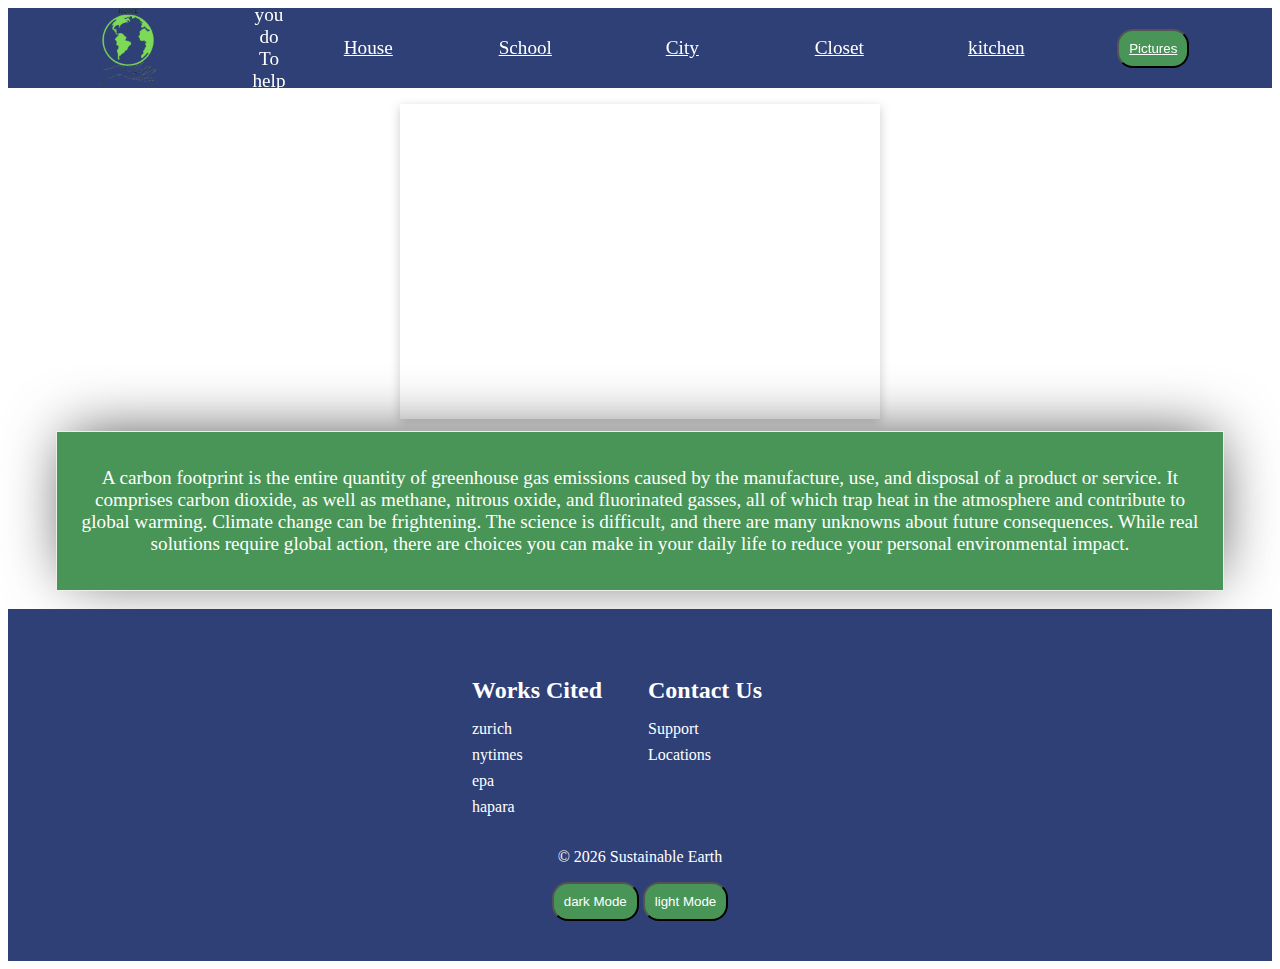
<file: Script/Index.html>
<!DOCTYPE html>
<html lang="en">
<head>
    <meta charset="UTF-8">
    <meta http-equiv="X-UA-Compatible" content="IE=edge">
    <meta name="viewport" content="width=device-width, initial-scale=1.0">
    <title>Sustainable Earth</title>
    <link href="style.css" rel="stylesheet">
    <script src="https://ajax.googleapis.com/ajax/libs/jquery/3.6.4/jquery.min.js"></script>
</head>
<body>
    <header>
            <nav class="navbar" >
                <div class="navbar_container">
                    <div class="navbar_toggle" id="mobile-menu">
                        <span class="bar"></span>
                        <span class="bar"></span>
                        <span class="bar"></span>
                    </div>
                    <a href="Index.html" id="navbar_logo"><img class="logoPIC" src="../Media/LogoHome.png"></a>
                    
                    <ul class="navbar_menu">
                        <br>
                        <p class="navText">What Can you do To help in your:</p>
                        <li class="navbar__item">
                        <a href="house.html" class="navbar_links" id="home-page">House</a>
                        </li>
                    
                        <li class="navbar__item">
                        <a href="school.html" class="navbar_links" id="about-page">School</a>
                        </li>
                    
                        <li class="navbar__item">
                        <a href="city.html" class="navbar_links" id="services-page">City</a>
                        </li>

                        <li class="navbar__item">
                            <a href="closet.html" class="navbar_links" id="services-page">Closet</a>
                        </li>

                        <li class="navbar__item">
                            <a href="kitchen.html" class="navbar_links" id="services-page">kitchen</a>
                        </li>
                        <li class="navbar__item">
                            <a href="input.html" class="navbar_links" id="services-page"><button class="button">Pictures</button></a>
                        </li>
                    </ul>
                </div>
            </nav>
    </header>
    <main>
        <center>
            <iframe class="CarbonFootprintExplained"width="560" height="315" src="https://www.youtube.com/embed/8q7_aV8eLUE" title="YouTube video player" frameborder="0" allow="accelerometer; autoplay; clipboard-write; encrypted-media; gyroscope; picture-in-picture; web-share" allowfullscreen></iframe>
            <div class="indexTextContainer">
                <p class="TextIndex">A carbon footprint is the entire quantity of greenhouse gas emissions caused by the manufacture, use, and disposal 
                 of a product or service. It comprises carbon dioxide, as well as methane, nitrous oxide, and fluorinated gasses, 
                 all of which trap heat in the atmosphere and contribute to global warming. Climate change can be frightening. The
                 science is difficult, and there are many unknowns about future consequences. While real solutions require global 
                 action, there are choices you can make in your daily life to reduce your personal environmental impact.
                </p>
            </div>

        </center>

    </main>
    <br>
    <footer>
        <div class="footer_container">
            <div class="footer_links">
              <div class="footer_link--wrapper">
                <div class="footer_link--items">
                  <h2>Works Cited</h2>
                  <a target="blank" href="https://www.zurich.com/en/media/magazine/2021/fast-fashion-5-practical-ways-to-cut-the-carbon-from-your-closet#:~:text=It%20may%20surprise%20you%20to,shipping%20and%20international%20flights%20combined">zurich</a>
                  <a target="blank" href="https://www.nytimes.com/guides/year-of-living-better/how-to-reduce-your-carbon-footprint#:~:text=Usually%2C%20the%20bulk%20of%20an,%2C%20bus%2C%20train%20and%20plane">nytimes</a>
                  <a target="blank" href="https://www.epa.gov/greenvehicles/greenhouse-gas-emissions-typical-passenger-vehicle">epa</a>
                  <a target="blank" href="https://hapara.com/blog/five-ways-to-reduce-the-k12-carbon-footprint/">hapara</a>
                </div>
                <div class="footer_link--items">
                  <h2>Contact Us</h2>
                  <a target="blank" href="https://cash.app/">Support</a>
                  <a target="blank" href="https://www.google.com/maps">Locations</a>
                </div>
              </div>
            </div>
            <p class="footerCopyright" id="footerCopyright"></p>
            <div class="buttoncontainer">
                <button onclick="darkModeOn()" id="darkmode">dark Mode</button>
                <button onclick="LightModeOn()" id="darkmode">light Mode</button> 
            </div>


    </footer>
    <script src="script.js"></script>
    
</body>
</html>
</file>
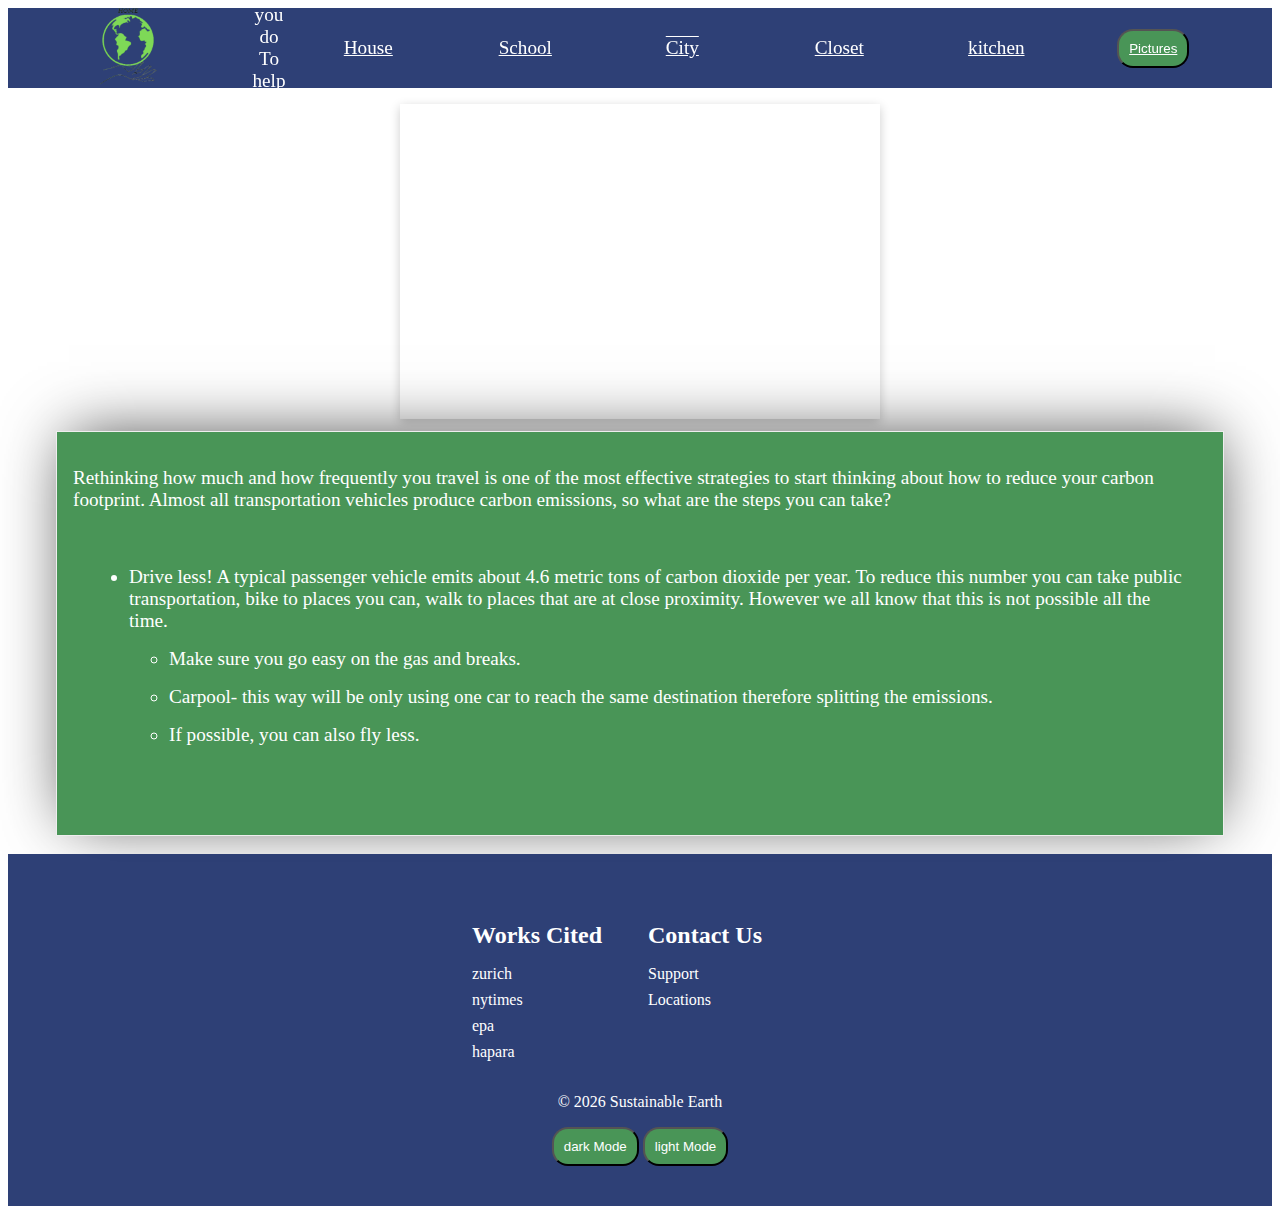
<file: Script/city.html>
<!DOCTYPE html>
<html lang="en">
<head>
    <meta charset="UTF-8">
    <meta http-equiv="X-UA-Compatible" content="IE=edge">
    <meta name="viewport" content="width=device-width, initial-scale=1.0">
    <title>Sustainable Earth</title>
    <link href="style.css" rel="stylesheet">
    <script src="https://ajax.googleapis.com/ajax/libs/jquery/3.6.4/jquery.min.js"></script>
</head>
<body>
    <header>
            <nav class="navbar" >
                <div class="navbar_container">
                    <div class="navbar_toggle" id="mobile-menu">
                        <span class="bar"></span>
                        <span class="bar"></span>
                        <span class="bar"></span>
                    </div>
                    <a href="Index.html" id="navbar_logo"><img class="logoPIC" src="../Media/LogoHome.png"></a>
                    
                    <ul class="navbar_menu">
                        <br>
                        <p class="navText">What Can you do To help in your:</p>
                        <li class="navbar__item">
                        <a href="house.html" class="navbar_links" id="home-page">House</a>
                        </li>
                    
                        <li class="navbar__item">
                        <a href="school.html" class="navbar_links" id="about-page">School</a>
                        </li>
                    
                        <li class="navbar__item">
                        <a href="city.html" class="navbar_links current" id="services-page">City</a>
                        </li>

                        <li class="navbar__item">
                            <a href="closet.html" class="navbar_links" id="services-page">Closet</a>
                        </li>

                        <li class="navbar__item">
                            <a href="kitchen.html" class="navbar_links" id="services-page">kitchen</a>
                        </li>
                        <li class="navbar__item">
                            <a href="input.html" class="navbar_links" id="services-page"><button class="button">Pictures</button></a>
                        </li>
                    </ul>
                </div>
            </nav>
    </header>
    <main>
        <center>
            <iframe class="CarbonFootprintExplained"width="560" height="315" src="https://www.youtube.com/embed/6OIjg1TtC-0" title="YouTube video player" frameborder="0" allow="accelerometer; autoplay; clipboard-write; encrypted-media; gyroscope; picture-in-picture; web-share" allowfullscreen></iframe>
        </center>
        <div class="indexTextContainer">
            <p>Rethinking how much and how frequently you travel is one of the most effective strategies to start thinking about how to reduce your carbon footprint.
                Almost all transportation vehicles produce carbon emissions, so what are the steps you can take?
                <ul>
                    <li>Drive less! A typical passenger vehicle emits about 4.6 metric tons of carbon 
                        dioxide per year. To reduce this number you can take public transportation, bike 
                        to places you can, walk to places that are at close proximity. However we all 
                        know that this is not possible all the time. </li>
                        <ul>
                            <li>Make sure you go easy on the gas and breaks.</li>
                            <li>Carpool- this way will be only using one car to 
                                reach the same destination therefore splitting the emissions.</li>
                            <li>If possible, you can also fly less.</li>
                        </ul>
                </ul>
            </p>
        </div>

    </main>
    <br>
    <footer>
        <div class="footer_container">
            <div class="footer_links">
              <div class="footer_link--wrapper">
                <div class="footer_link--items">
                  <h2>Works Cited</h2>
                  <a target="blank" href="https://www.zurich.com/en/media/magazine/2021/fast-fashion-5-practical-ways-to-cut-the-carbon-from-your-closet#:~:text=It%20may%20surprise%20you%20to,shipping%20and%20international%20flights%20combined">zurich</a>
                  <a target="blank" href="https://www.nytimes.com/guides/year-of-living-better/how-to-reduce-your-carbon-footprint#:~:text=Usually%2C%20the%20bulk%20of%20an,%2C%20bus%2C%20train%20and%20plane">nytimes</a>
                  <a target="blank" href="https://www.epa.gov/greenvehicles/greenhouse-gas-emissions-typical-passenger-vehicle">epa</a>
                  <a target="blank" href="https://hapara.com/blog/five-ways-to-reduce-the-k12-carbon-footprint/">hapara</a>
                </div>
                <div class="footer_link--items">
                  <h2>Contact Us</h2>
                  <a target="blank" href="https://cash.app/">Support</a>
                  <a target="blank" href="https://www.google.com/maps">Locations</a>
                </div>
              </div>
            </div>
            <p class="footerCopyright" id="footerCopyright"></p>
            <div class="buttoncontainer">
                <button onclick="darkModeOn()" id="darkmode">dark Mode</button>
                <button onclick="LightModeOn()" id="darkmode">light Mode</button> 
            </div>
    </footer>
    <script src="script.js"></script>
    
</body>
</html>
</file>
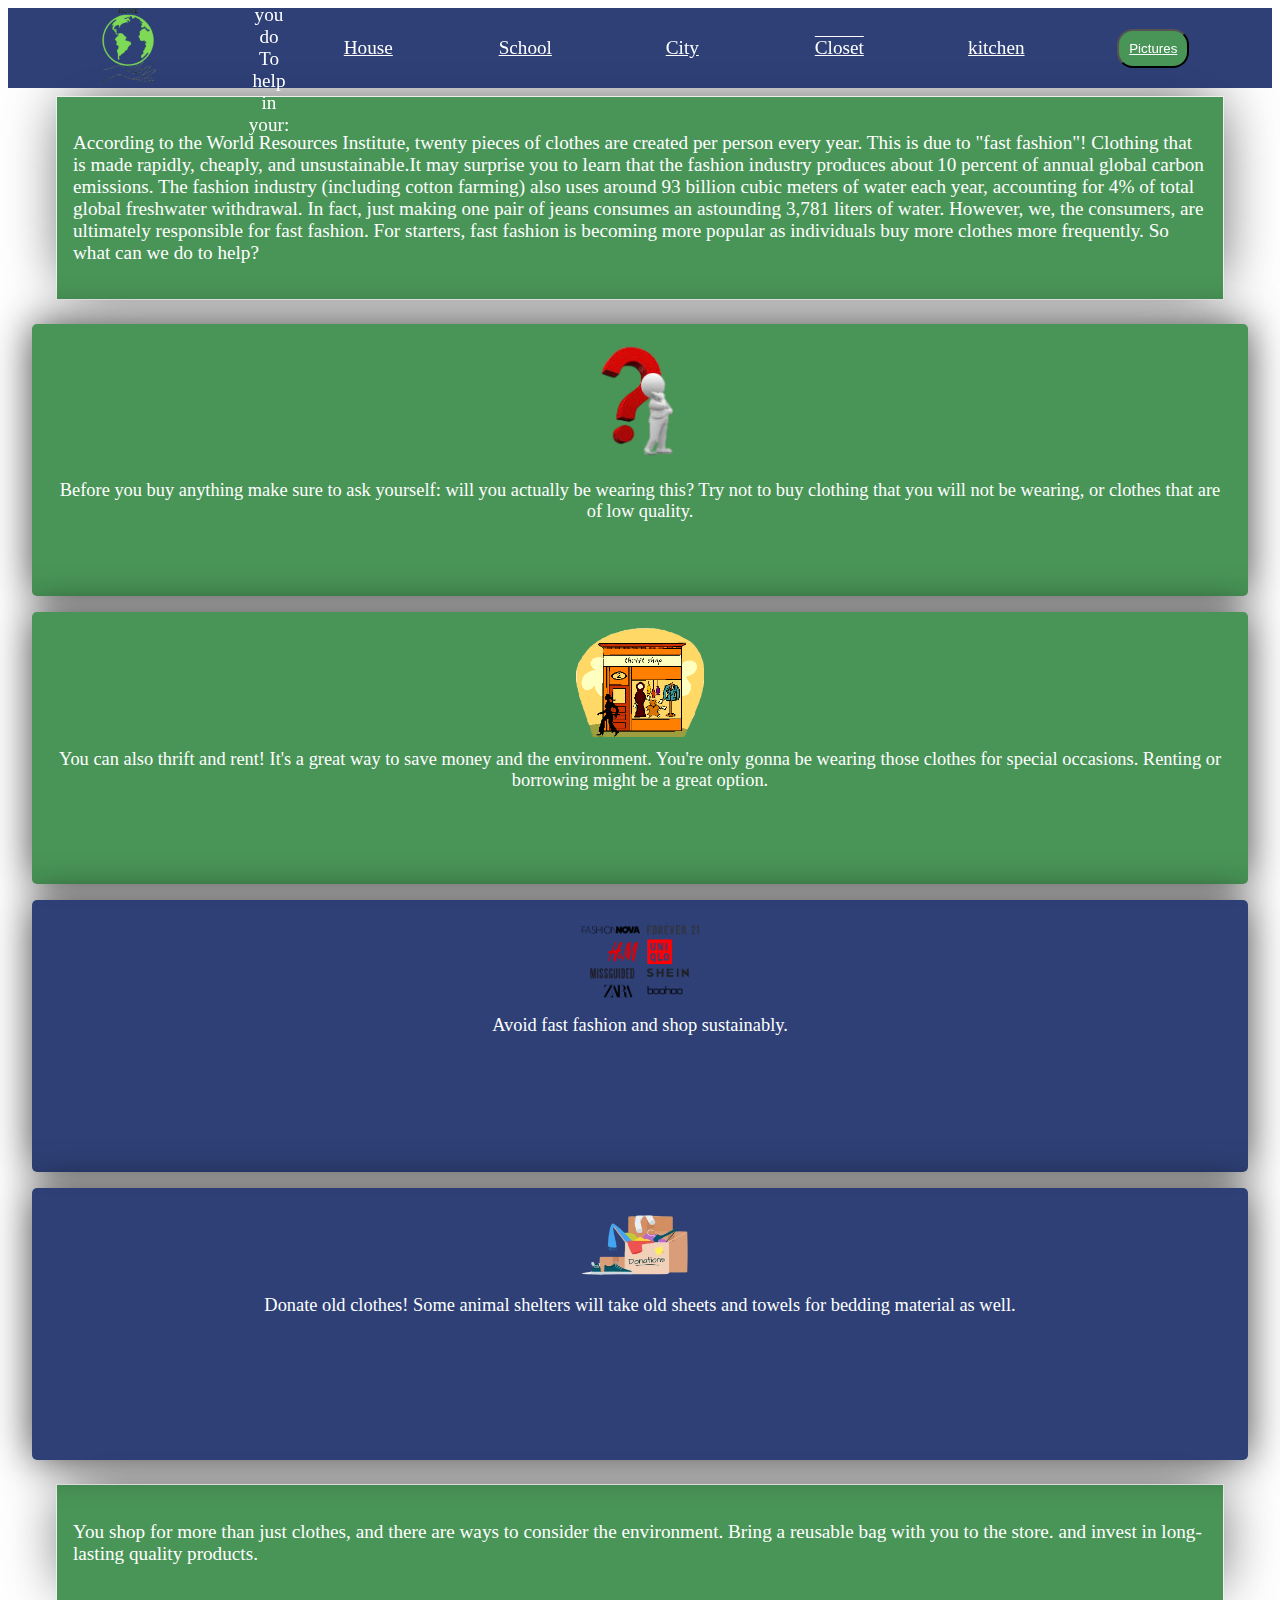
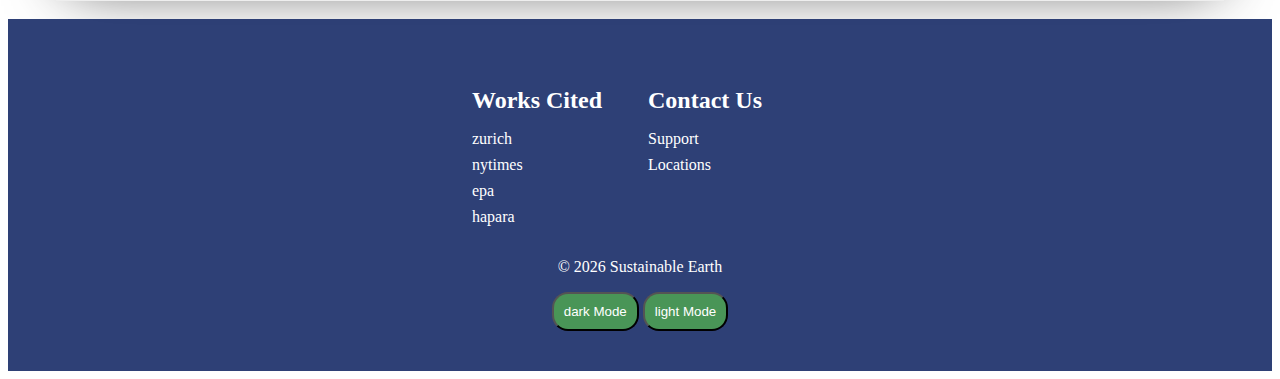
<file: Script/closet.html>
<!DOCTYPE html>
<html lang="en">
<head>
    <meta charset="UTF-8">
    <meta http-equiv="X-UA-Compatible" content="IE=edge">
    <meta name="viewport" content="width=device-width, initial-scale=1.0">
    <title>Sustainable Earth</title>
    <link href="style.css" rel="stylesheet">
    <script src="https://ajax.googleapis.com/ajax/libs/jquery/3.6.4/jquery.min.js"></script>
</head>
<body>
    <header>
            <nav class="navbar" >
                <div class="navbar_container">
                    <div class="navbar_toggle" id="mobile-menu">
                        <span class="bar"></span>
                        <span class="bar"></span>
                        <span class="bar"></span>
                    </div>
                    <a href="Index.html" id="navbar_logo"><img class="logoPIC" src="../Media/LogoHome.png"></a>
                    
                    <ul class="navbar_menu">
                        <br>
                        <p class="navText">What Can you do To help in your:</p>
                        <li class="navbar__item">
                        <a href="house.html" class="navbar_links" id="home-page">House</a>
                        </li>
                    
                        <li class="navbar__item">
                        <a href="school.html" class="navbar_links" id="about-page">School</a>
                        </li>
                    
                        <li class="navbar__item">
                        <a href="city.html" class="navbar_links" id="services-page">City</a>
                        </li>

                        <li class="navbar__item">
                            <a href="closet.html" class="navbar_links current" id="services-page">Closet</a>
                        </li>

                        <li class="navbar__item">
                            <a href="kitchen.html" class="navbar_links" id="services-page">kitchen</a>
                        </li>
                        <li class="navbar__item">
                            <a href="input.html" class="navbar_links" id="services-page"><button class="button">Pictures</button></a>
                        </li>
                    </ul>
                </div>
            </nav>
    </header>
    <main>
        <div class="indexTextContainer">
            <p>According to the World Resources Institute, twenty pieces of clothes are created per person every year. This is
                due to "fast fashion"! Clothing that is made rapidly, cheaply, and unsustainable.It may surprise you to learn 
                that the fashion industry produces about 10 percent of annual global carbon emissions. The fashion industry 
                (including cotton farming) also uses around 93 billion cubic meters of water each year, accounting for 4% of 
                total global freshwater withdrawal. In fact, just making one pair of jeans consumes an astounding 3,781 liters
                of water. However, we, the consumers, are ultimately responsible for fast fashion. For starters, fast 
                fashion is becoming more popular as individuals buy more clothes more frequently. So what can we do to help?
            </p>
        </div>
        <div class="schoolCardsContainer">

            <div class="newcard">
                <center><img class="cardIMGcity" src="../Media/question.png"></center>
                <p>Before you buy anything make sure to ask yourself: will you actually be wearing this? Try not to buy clothing that you will not be wearing, or clothes that are of low quality.
                </p>
            </div>

            <div class="newcard">
                <center><img class="cardIMGcity" src="../Media/thrift.png"></center>
                <p>
                    You can also thrift and rent! It's a great way to save money and the environment. You're only gonna be wearing those clothes for special occasions. Renting or borrowing might be a great option.
                </p>
            </div>

            <div class="newcard">
                <center><img class="cardIMGcity" src="../Media/FastFashion.png"></center>
                <p>
                    Avoid fast fashion and shop sustainably.
                </p>
                
            </div>

            <div class="newcard">
                <center><img class="cardIMGcity" src="../Media/Donate.png"></center>
                <p>
                    Donate old clothes! Some animal shelters will take old sheets and towels for bedding material as well. 
                </p>
            </div>

        </div>
        <div class="indexTextContainer">
            <p>You shop for more than just clothes, and there are ways to consider the environment.
             Bring a reusable bag with you to the store. and invest in long-lasting quality products. 
            </p>
        </div>



    </main>
    <br>
    <footer>
        <div class="footer_container">
            <div class="footer_links">
              <div class="footer_link--wrapper">
                <div class="footer_link--items">
                  <h2>Works Cited</h2>
                  <a target="blank" href="https://www.zurich.com/en/media/magazine/2021/fast-fashion-5-practical-ways-to-cut-the-carbon-from-your-closet#:~:text=It%20may%20surprise%20you%20to,shipping%20and%20international%20flights%20combined">zurich</a>
                  <a target="blank" href="https://www.nytimes.com/guides/year-of-living-better/how-to-reduce-your-carbon-footprint#:~:text=Usually%2C%20the%20bulk%20of%20an,%2C%20bus%2C%20train%20and%20plane">nytimes</a>
                  <a target="blank" href="https://www.epa.gov/greenvehicles/greenhouse-gas-emissions-typical-passenger-vehicle">epa</a>
                  <a target="blank" href="https://hapara.com/blog/five-ways-to-reduce-the-k12-carbon-footprint/">hapara</a>
                </div>
                <div class="footer_link--items">
                  <h2>Contact Us</h2>
                  <a target="blank" href="https://cash.app/">Support</a>
                  <a target="blank" href="https://www.google.com/maps">Locations</a>
                </div>
              </div>
            </div>
            <p class="footerCopyright" id="footerCopyright"></p>
            <div class="buttoncontainer">
                <button onclick="darkModeOn()" id="darkmode">dark Mode</button>
                <button onclick="LightModeOn()" id="darkmode">light Mode</button> 
            </div>
    </footer>
    <script src="script.js"></script>
    
</body>
</html>
</file>
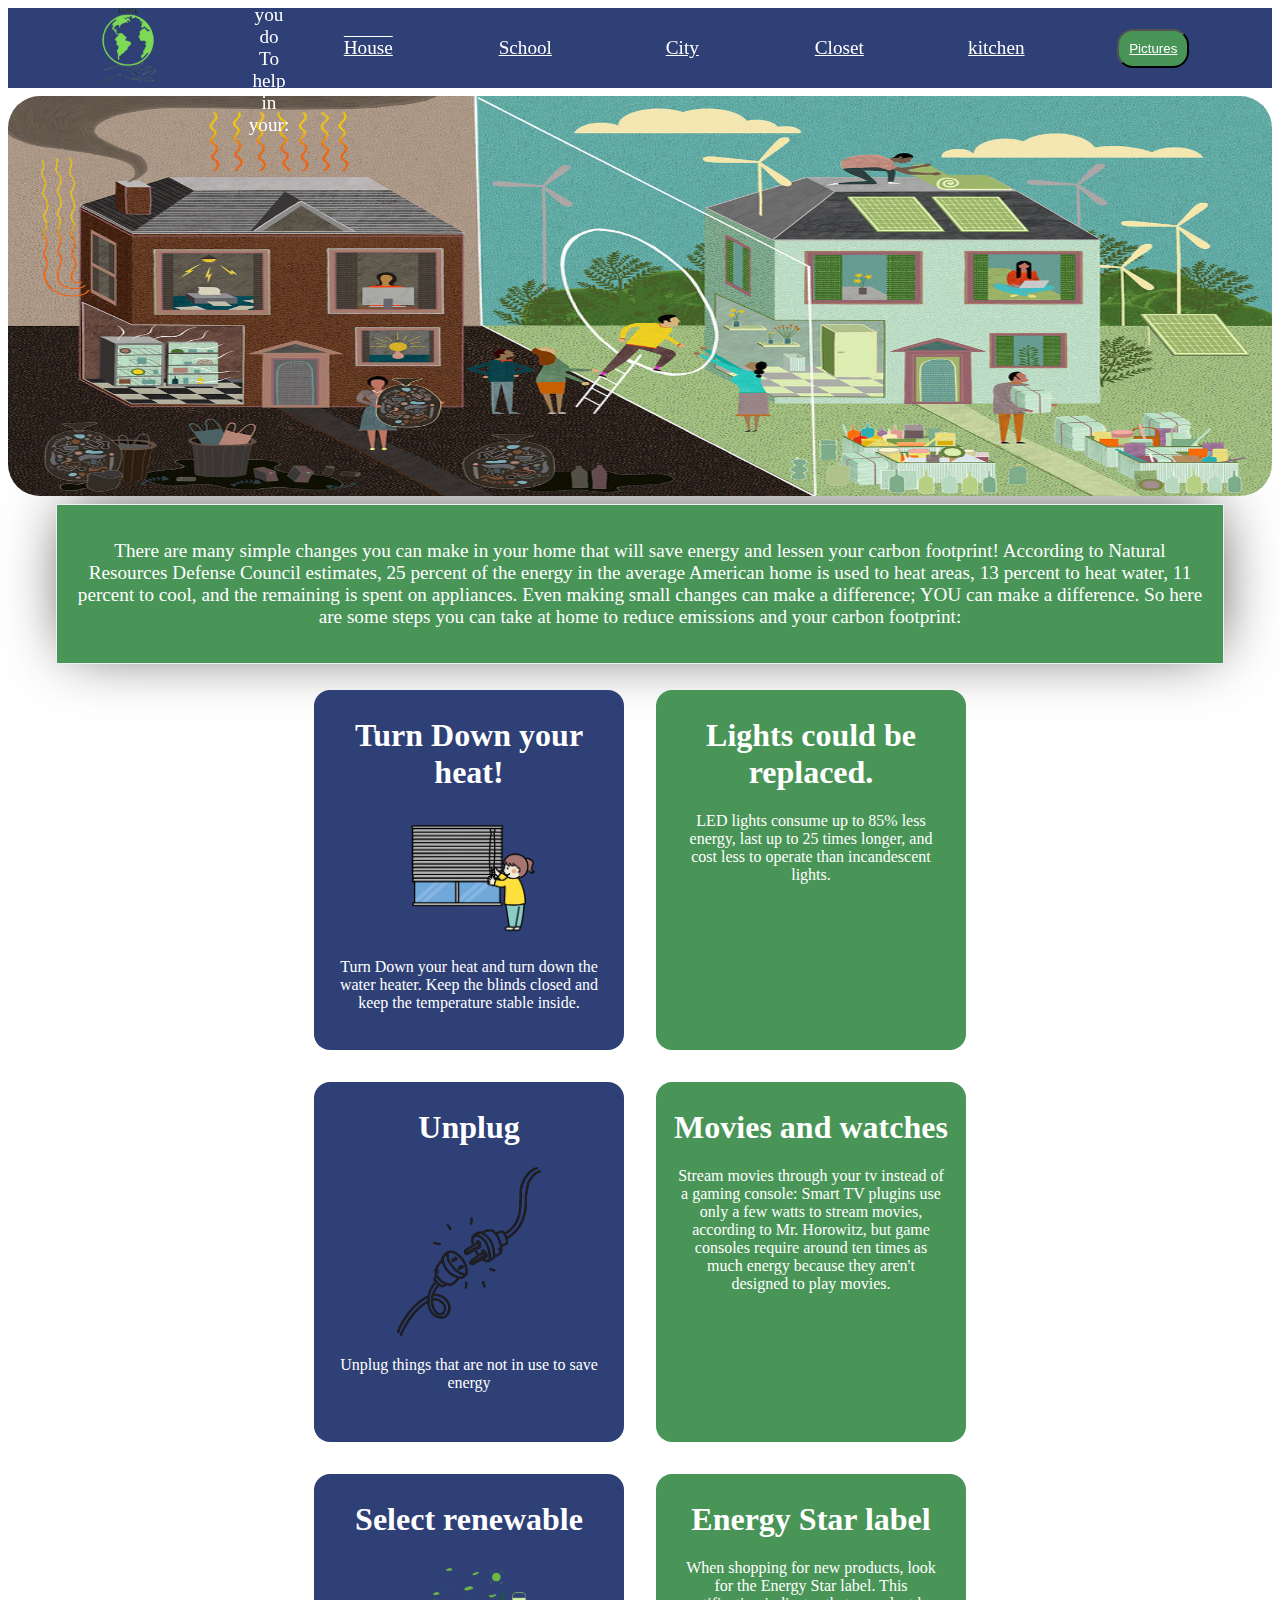
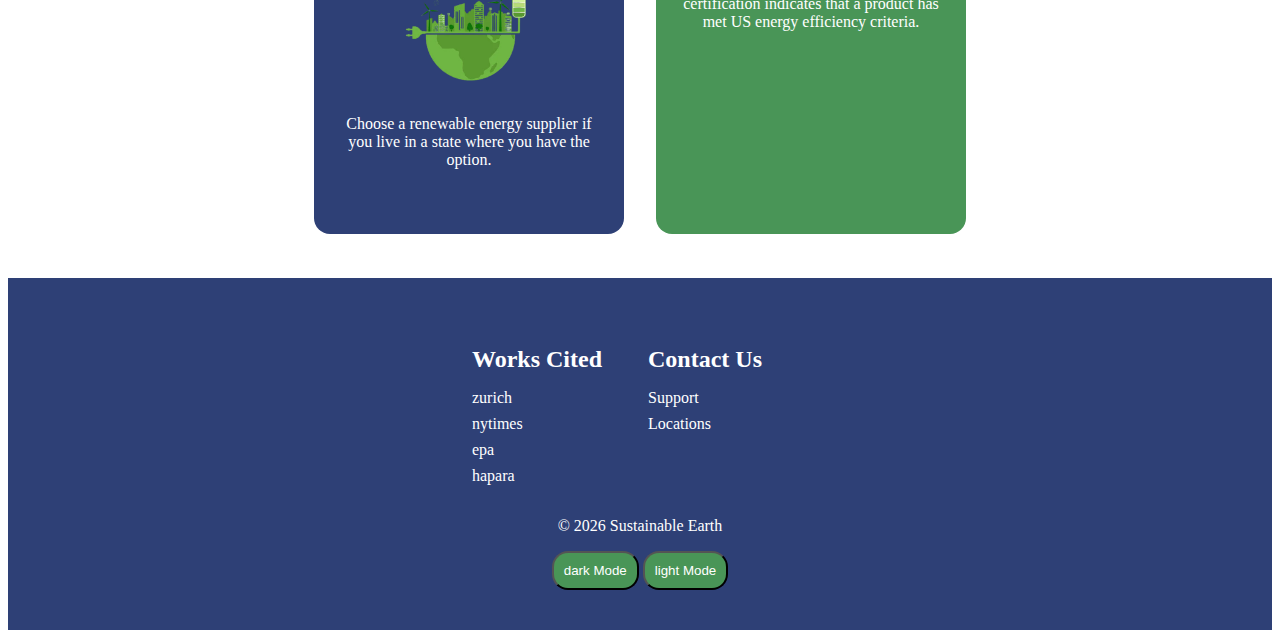
<file: Script/house.html>
<!DOCTYPE html>
<html lang="en">
<head>
    <meta charset="UTF-8">
    <meta http-equiv="X-UA-Compatible" content="IE=edge">
    <meta name="viewport" content="width=device-width, initial-scale=1.0">
    <title>Sustainable Earth</title>
    <link href="style.css" rel="stylesheet">
    <script src="https://ajax.googleapis.com/ajax/libs/jquery/3.6.4/jquery.min.js"></script>

</head>
<body>
    <header>
            <nav class="navbar" >
                <div class="navbar_container">
                    <div class="navbar_toggle" id="mobile-menu">
                        <span class="bar"></span>
                        <span class="bar"></span>
                        <span class="bar"></span>
                    </div>
                    <a href="Index.html" id="navbar_logo"><img class="logoPIC" src="../Media/LogoHome.png"></a>
                    
                    <ul class="navbar_menu">
                        <br>
                        <p class="navText">What Can you do To help in your:</p>
                        <li class="navbar__item">
                        <a href="house.html" class="navbar_links current" id="home-page">House</a>
                        </li>
                    
                        <li class="navbar__item">
                        <a href="school.html" class="navbar_links" id="about-page">School</a>
                        </li>
                    
                        <li class="navbar__item">
                        <a href="city.html" class="navbar_links" id="services-page">City</a>
                        </li>

                        <li class="navbar__item">
                            <a href="closet.html" class="navbar_links" id="services-page">Closet</a>
                        </li>

                        <li class="navbar__item">
                            <a href="kitchen.html" class="navbar_links" id="services-page">kitchen</a>
                        </li>
                        <li class="navbar__item">
                            <a href="input.html" class="navbar_links" id="services-page"><button class="button">Pictures</button></a>
                        </li>
                    </ul>
                </div>
            </nav>
    </header>
    <main>
        <div class="imgHeaderContainer">
            <img src="../Media/HomeEnergy.jpg" alt="Header Image" class="imgHouse">
        </div>
        <center>
            <div class="indexTextContainer">
                <p class="TextIndex">There are many simple changes you can make in your home that will save energy and lessen your carbon footprint!
                    According to Natural Resources Defense Council estimates, 25 percent of the energy in the average American home is used to heat areas, 13 percent to heat water, 11 percent to cool, and the remaining is spent on appliances.
                    Even making small changes can make a difference; YOU can make a difference. So here are some steps you can take at home to reduce emissions and your carbon footprint:
                </p>
            </div>

        </center>
        <div class="card_container">
       
            <div class="card"> 
                <div class="Heater">
                    <h1>Turn Down your heat!</h1>
                    <i></i>
                    <img src="../Media/Heater.png" alt="heater Picture" class="heaterPic">
                    <i></i>
                    <p> 
                        Turn Down your heat and turn down the water heater. Keep the blinds closed and keep the temperature stable inside.
                    </p>  
                </div>
            </div>
       
        
            <div class="card">
                <div class="TP_lessons">
                    <h1>Lights could be replaced.</h1>
                    <i></i>
                    <p> LED lights consume up to 85% less energy, last up to 25 times longer, and cost less to operate than incandescent lights.
                    </p>
                </div>
            </div>
            
        
            <div class="card">
                <div class="adult_lessons">
                    
                    <h1>Unplug</h1>
                    <i></i>
                    <img src="../Media/unplug.png" alt="Unplug Picture" class="unplug">
                    <i></i>
                    <p>Unplug things that are not in use to save energy</p>
                </div>
            </div>
        
        <div class="card">
            <div class="cost">
                
                <h1>Movies and watches</h1>
                <i></i>
                <p>Stream movies through your tv instead of a gaming console: Smart TV plugins use only a few watts 
                    to stream movies, according to Mr. Horowitz, but game consoles require around ten times as much 
                    energy because they aren't designed to play movies.
                </p>
            </div>
        </div>

        <div class="card">
            <div class="cost">
                
                <h1>Select renewable</h1>
                <i></i>
                <img src="../Media/RenewableEnergy.png" class="Energy">
                <i></i>
                <p> Choose a renewable energy supplier if you live in a state where you have the option.
                </p>
            </div>
        </div>
        <div class="card">
            <div class="cost">
                
                <h1>Energy Star label</h1>
                <i></i>
                <p> When shopping for new products, look for the Energy Star label. This certification indicates that a product has met US energy efficiency criteria.
                </p>
            </div>
        </div>


    </div>

    </main>
    <br>
    <footer>
        <div class="footer_container">
            <div class="footer_links">
              <div class="footer_link--wrapper">
                <div class="footer_link--items">
                  <h2>Works Cited</h2>
                  <a target="blank" href="https://www.zurich.com/en/media/magazine/2021/fast-fashion-5-practical-ways-to-cut-the-carbon-from-your-closet#:~:text=It%20may%20surprise%20you%20to,shipping%20and%20international%20flights%20combined">zurich</a>
                  <a target="blank" href="https://www.nytimes.com/guides/year-of-living-better/how-to-reduce-your-carbon-footprint#:~:text=Usually%2C%20the%20bulk%20of%20an,%2C%20bus%2C%20train%20and%20plane">nytimes</a>
                  <a target="blank" href="https://www.epa.gov/greenvehicles/greenhouse-gas-emissions-typical-passenger-vehicle">epa</a>
                  <a target="blank" href="https://hapara.com/blog/five-ways-to-reduce-the-k12-carbon-footprint/">hapara</a>
                </div>
                <div class="footer_link--items">
                  <h2>Contact Us</h2>
                  <a target="blank" href="https://cash.app/">Support</a>
                  <a target="blank" href="https://www.google.com/maps">Locations</a>
                </div>
              </div>
            </div>
            <p class="footerCopyright" id="footerCopyright"></p>
            <div class="buttoncontainer">
                <button onclick="darkModeOn()" id="darkmode">dark Mode</button>
                <button onclick="LightModeOn()" id="darkmode">light Mode</button> 
            </div>
    </footer>
    <script src="script.js"></script>
    
</body>
</html>
</file>
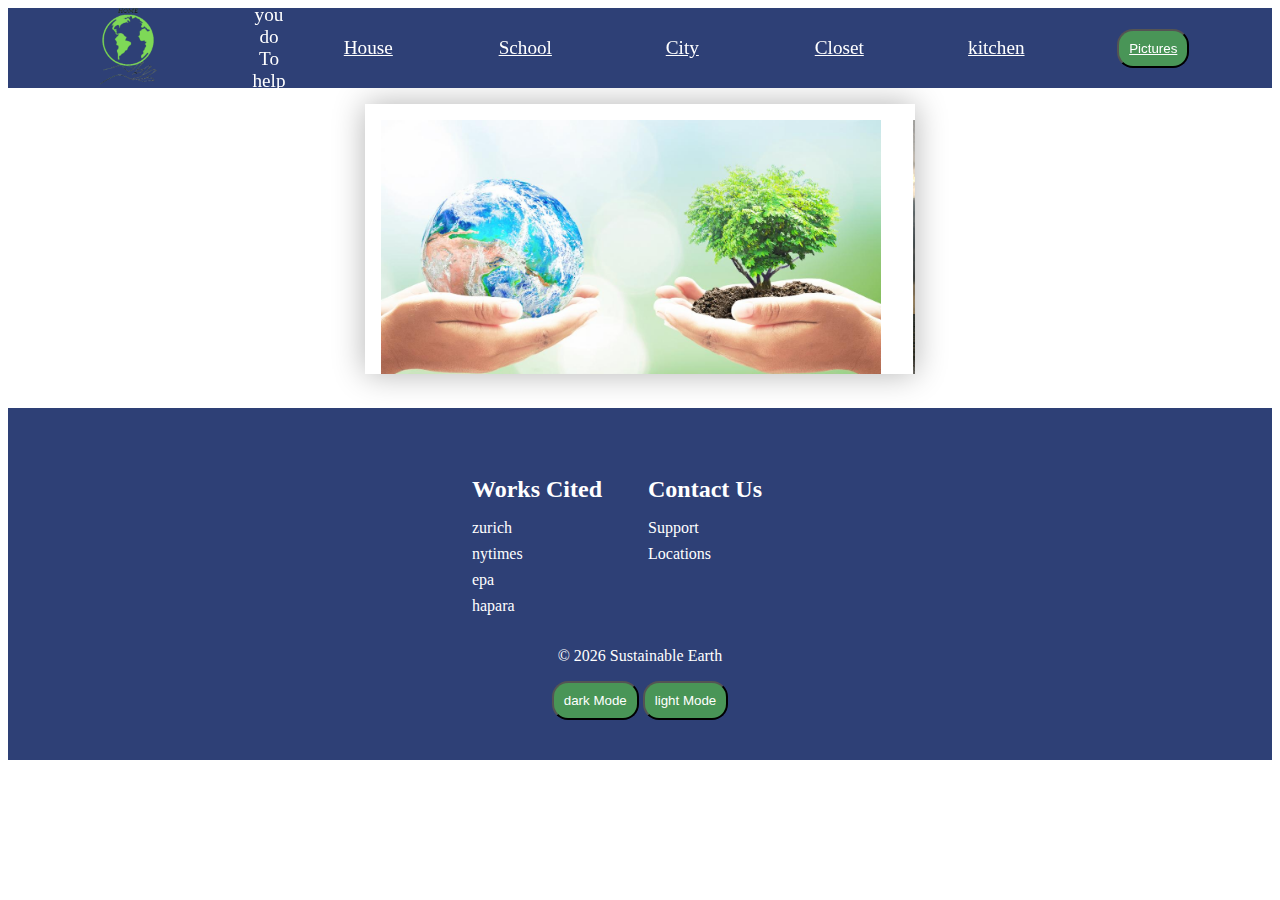
<file: Script/input.html>
<!DOCTYPE html>
<html lang="en">
<head>
    <meta charset="UTF-8">
    <meta http-equiv="X-UA-Compatible" content="IE=edge">
    <meta name="viewport" content="width=device-width, initial-scale=1.0">
    <title>Sustainable Earth</title>
    <link href="style.css" rel="stylesheet">
    <script src="https://ajax.googleapis.com/ajax/libs/jquery/3.6.4/jquery.min.js"></script>
</head>
<body>
    <header>
            <nav class="navbar" >
                <div class="navbar_container">
                    <div class="navbar_toggle" id="mobile-menu">
                        <span class="bar"></span>
                        <span class="bar"></span>
                        <span class="bar"></span>
                    </div>
                    <a href="Index.html" id="navbar_logo"><img class="logoPIC" src="../Media/LogoHome.png"></a>
                    
                    <ul class="navbar_menu">
                        <br>
                        <p class="navText">What Can you do To help in your:</p>
                        <li class="navbar__item">
                        <a href="house.html" class="navbar_links" id="home-page">House</a>
                        </li>
                    
                        <li class="navbar__item">
                        <a href="school.html" class="navbar_links" id="about-page">School</a>
                        </li>
                    
                        <li class="navbar__item">
                        <a href="city.html" class="navbar_links" id="services-page">City</a>
                        </li>

                        <li class="navbar__item">
                            <a href="closet.html" class="navbar_links" id="services-page">Closet</a>
                        </li>

                        <li class="navbar__item">
                            <a href="kitchen.html" class="navbar_links" id="services-page">kitchen</a>
                        </li>
                        <li class="navbar__item">
                            <a href="input.html" class="navbar_links" id="services-page"><button class="button">Pictures</button></a>
                        </li>
                    </ul>
                </div>
            </nav>
    </header>
    <main>
        <center>
            <div id="slider">
                <ul id="slideWrap"> 
                    <li><img src="../Media/EarthdayTree.jpeg" alt="Earth day picture"></li>
                    <li><img src="../Media/globalwarming.jpeg" alt=""></li>
                    <li><img src="../Media/footPrint.jpeg" alt=""></li>
                    <li><img src="../Media/forest.jpeg" alt=""></li>
                    <li><img src="../Media/forest2.webp" alt=""></li>
                </ul>
            </div>
        </center>



    </main>
    <br>
    <footer>
        <div class="footer_container">
            <div class="footer_links">
              <div class="footer_link--wrapper">
                <div class="footer_link--items">
                  <h2>Works Cited</h2>
                  <a target="blank" href="https://www.zurich.com/en/media/magazine/2021/fast-fashion-5-practical-ways-to-cut-the-carbon-from-your-closet#:~:text=It%20may%20surprise%20you%20to,shipping%20and%20international%20flights%20combined">zurich</a>
                  <a target="blank" href="https://www.nytimes.com/guides/year-of-living-better/how-to-reduce-your-carbon-footprint#:~:text=Usually%2C%20the%20bulk%20of%20an,%2C%20bus%2C%20train%20and%20plane">nytimes</a>
                  <a target="blank" href="https://www.epa.gov/greenvehicles/greenhouse-gas-emissions-typical-passenger-vehicle">epa</a>
                  <a target="blank" href="https://hapara.com/blog/five-ways-to-reduce-the-k12-carbon-footprint/">hapara</a>
                </div>
                <div class="footer_link--items">
                  <h2>Contact Us</h2>
                  <a target="blank" href="https://cash.app/">Support</a>
                  <a target="blank" href="https://www.google.com/maps">Locations</a>
                </div>
              </div>
            </div>
            <p class="footerCopyright" id="footerCopyright"></p>
            <div class="buttoncontainer">
                <button onclick="darkModeOn()" id="darkmode">dark Mode</button>
                <button onclick="LightModeOn()" id="darkmode">light Mode</button> 
            </div>
    </footer>
    <script src="https://smtpjs.com/v3/smtp.js">
    </script>
    <script src="script.js"></script>
    
</body>
</html>
</file>
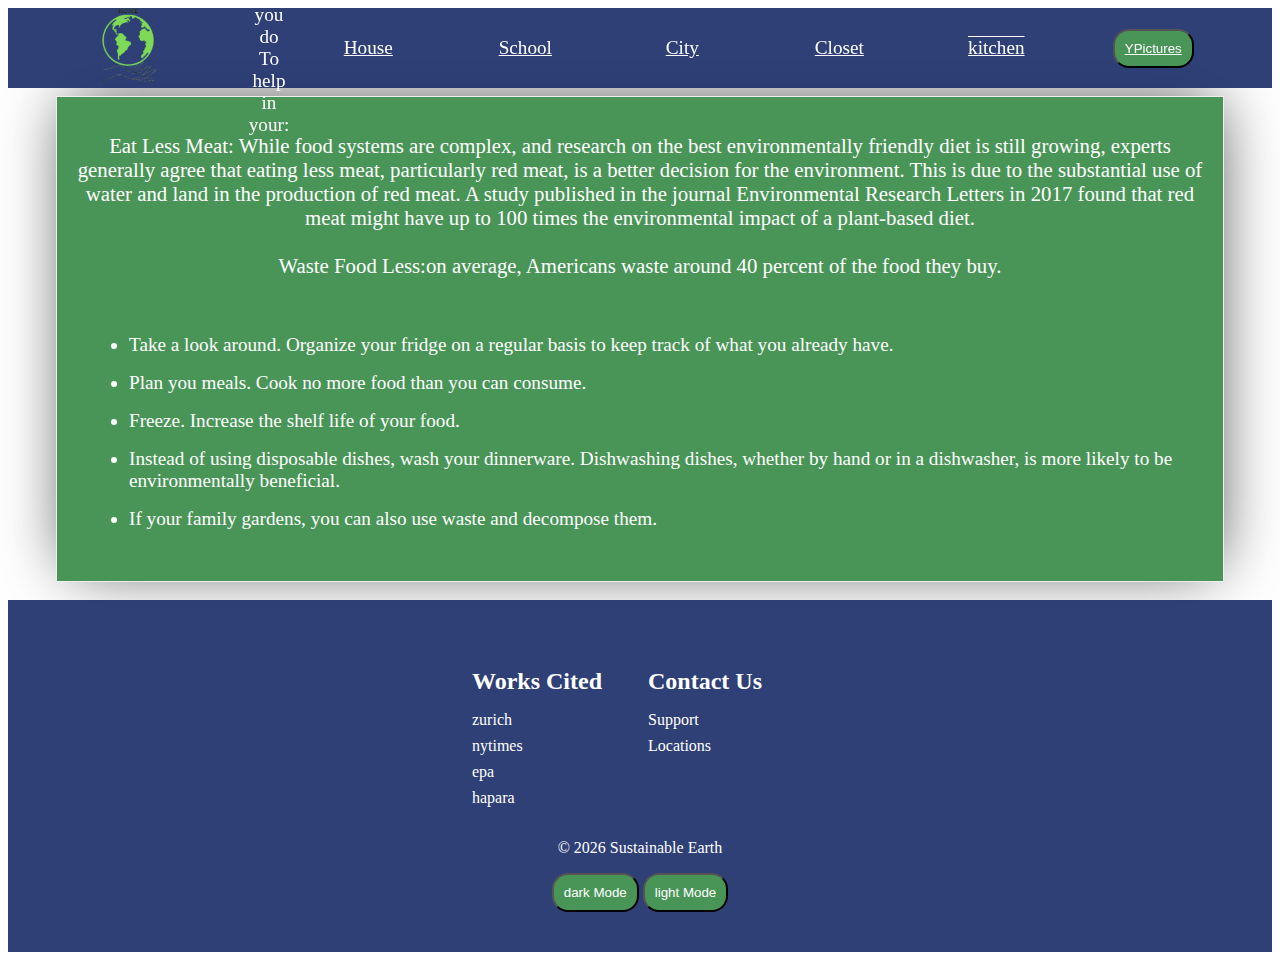
<file: Script/kitchen.html>
<!DOCTYPE html>
<html lang="en">
<head>
    <meta charset="UTF-8">
    <meta http-equiv="X-UA-Compatible" content="IE=edge">
    <meta name="viewport" content="width=device-width, initial-scale=1.0">
    <title>Sustainable Earth</title>
    <link href="style.css" rel="stylesheet">
    <script src="https://ajax.googleapis.com/ajax/libs/jquery/3.6.4/jquery.min.js"></script>

</head>
<body>
    <header>
            <nav class="navbar" >
                <div class="navbar_container">
                    <div class="navbar_toggle" id="mobile-menu">
                        <span class="bar"></span>
                        <span class="bar"></span>
                        <span class="bar"></span>
                    </div>
                    <a href="Index.html" id="navbar_logo"><img class="logoPIC" src="../Media/LogoHome.png"></a>
                    
                    <ul class="navbar_menu">
                        <br>
                        <p class="navText">What Can you do To help in your:</p>
                        <li class="navbar__item">
                        <a href="house.html" class="navbar_links" id="home-page">House</a>
                        </li>
                    
                        <li class="navbar__item">
                        <a href="school.html" class="navbar_links" id="about-page">School</a>
                        </li>
                    
                        <li class="navbar__item">
                        <a href="city.html" class="navbar_links" id="services-page">City</a>
                        </li>

                        <li class="navbar__item">
                            <a href="closet.html" class="navbar_links" id="services-page">Closet</a>
                        </li>

                        <li class="navbar__item">
                            <a href="kitchen.html" class="navbar_links current" id="services-page">kitchen</a>
                        </li>
                        <li class="navbar__item">
                            <a href="input.html" class="navbar_links" id="services-page"><button class="button">YPictures</button></a>
                        </li>
                    </ul>
                </div>
            </nav>
    </header>
    <main>
        <div class="indexTextContainer">
            <p class="TextKitchen">Eat Less Meat: While food systems are complex, and research on the best environmentally friendly diet is still growing, experts generally agree that eating less meat, particularly red meat, is a better decision for the environment. This is due to the substantial use of water and land in the production of red meat. A study published in the journal Environmental Research Letters in 2017 found that red meat might have up to 100 times the environmental impact of a plant-based diet.
                <br>
                <br>
                Waste Food Less:on average, Americans waste around 40 percent of the food they buy.                
            </p>
            <ul>
                <li>Take a look around. Organize your fridge on a regular basis to keep track of what you already have.
                </li>
                <li>Plan you meals. Cook no more food than you can consume.
                </li>
                <li>Freeze. Increase the shelf life of your food.
                </li>
                <li> Instead of using disposable dishes, wash your dinnerware. Dishwashing dishes, whether by hand or in a dishwasher, is more likely to be environmentally beneficial. 
                </li>
                <li>If your family gardens, you can also use waste and decompose them.
                </li>
            </ul>
        </div>

    </main>
    <br>
    <footer>
        <div class="footer_container">
            <div class="footer_links">
              <div class="footer_link--wrapper">
                <div class="footer_link--items">
                  <h2>Works Cited</h2>
                  <a target="blank" href="https://www.zurich.com/en/media/magazine/2021/fast-fashion-5-practical-ways-to-cut-the-carbon-from-your-closet#:~:text=It%20may%20surprise%20you%20to,shipping%20and%20international%20flights%20combined">zurich</a>
                  <a target="blank" href="https://www.nytimes.com/guides/year-of-living-better/how-to-reduce-your-carbon-footprint#:~:text=Usually%2C%20the%20bulk%20of%20an,%2C%20bus%2C%20train%20and%20plane">nytimes</a>
                  <a target="blank" href="https://www.epa.gov/greenvehicles/greenhouse-gas-emissions-typical-passenger-vehicle">epa</a>
                  <a target="blank" href="https://hapara.com/blog/five-ways-to-reduce-the-k12-carbon-footprint/">hapara</a>
                </div>
                <div class="footer_link--items">
                  <h2>Contact Us</h2>
                  <a target="blank" href="https://cash.app/">Support</a>
                  <a target="blank" href="https://www.google.com/maps">Locations</a>
                </div>
              </div>
            </div>
            <p class="footerCopyright" id="footerCopyright"></p>
            <div class="buttoncontainer">
                <button onclick="darkModeOn()" id="darkmode">dark Mode</button>
                <button onclick="LightModeOn()" id="darkmode">light Mode</button> 
            </div>
    </footer>
    <script src="script.js"></script>
    
</body>
</html>
</file>
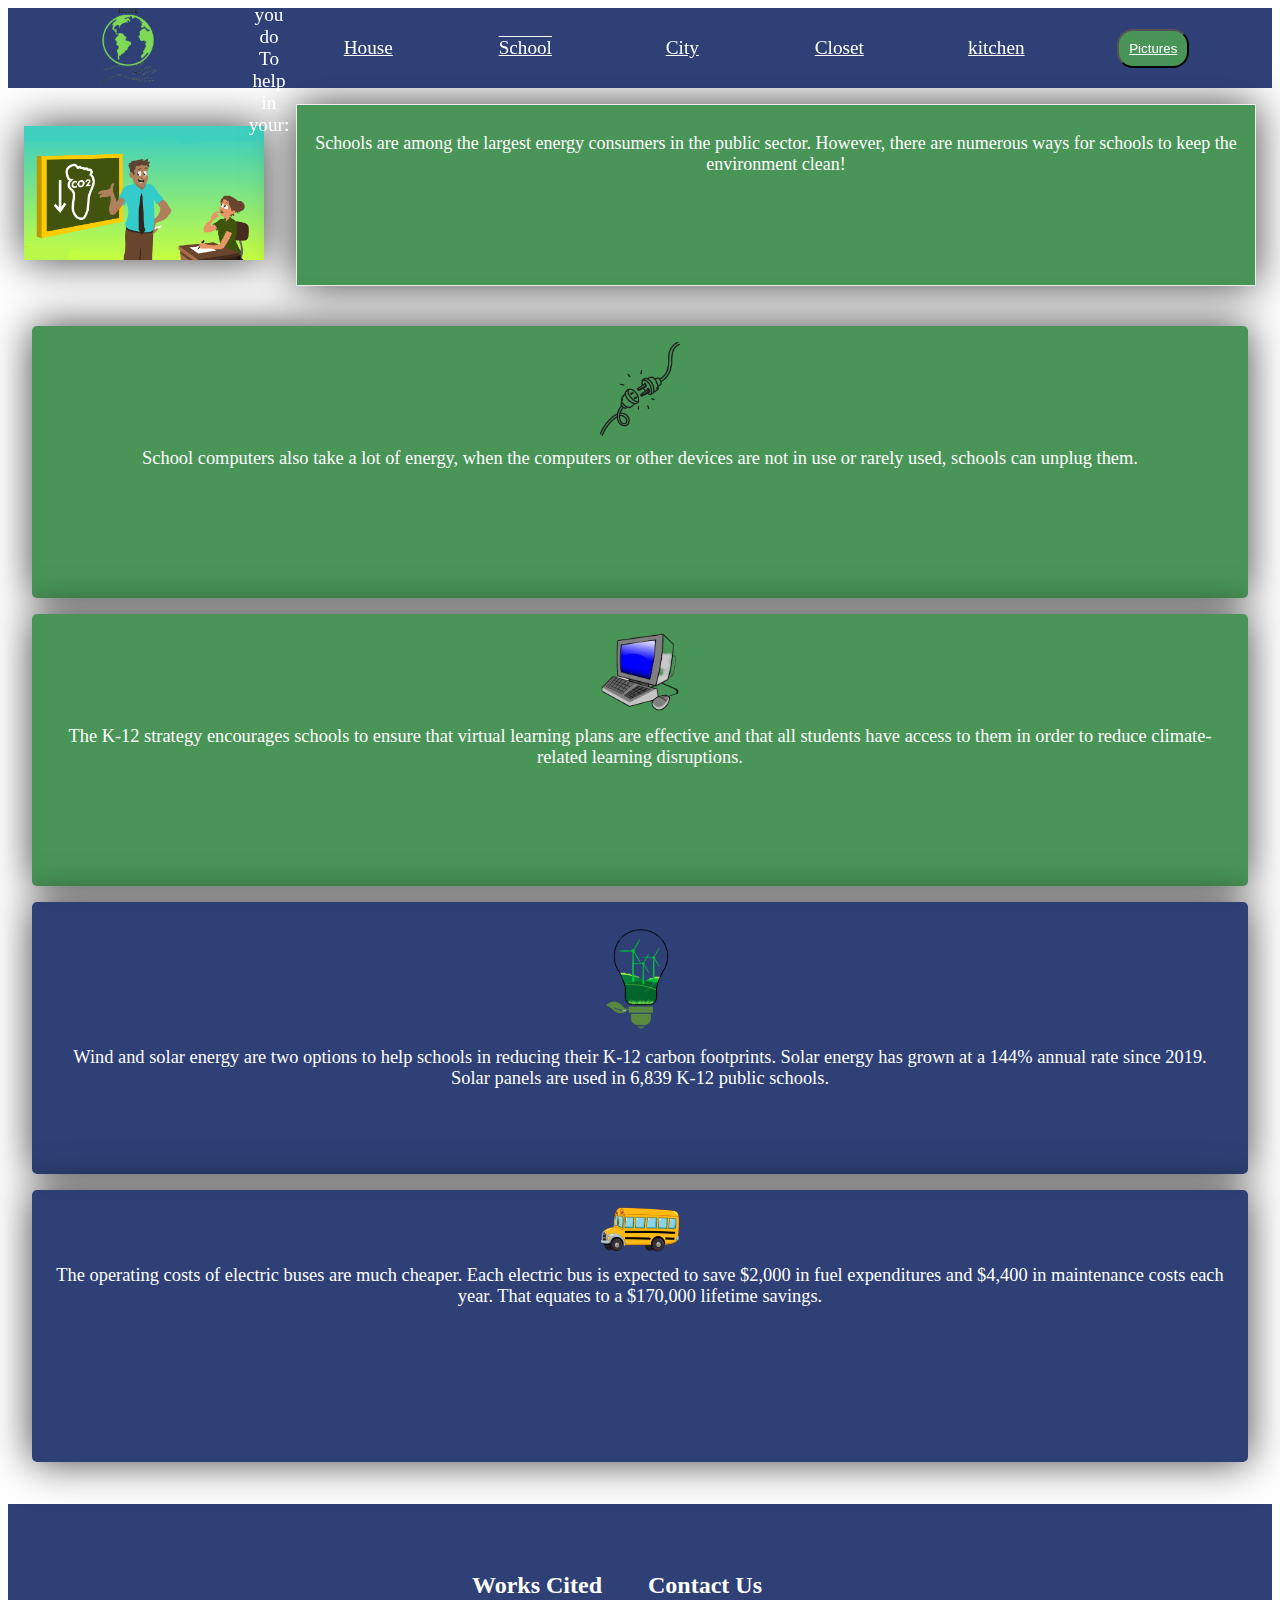
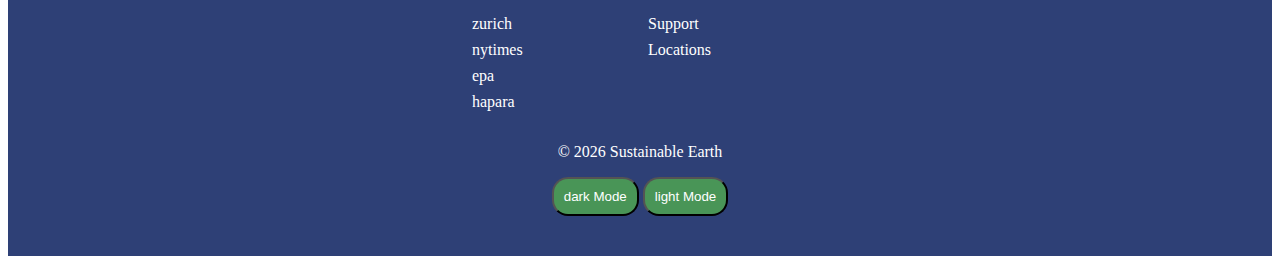
<file: Script/school.html>
<!DOCTYPE html>
<html lang="en">
<head>
    <meta charset="UTF-8">
    <meta http-equiv="X-UA-Compatible" content="IE=edge">
    <meta name="viewport" content="width=device-width, initial-scale=1.0">
    <title>Sustainable Earth</title>
    <link href="style.css" rel="stylesheet">
    <script src="https://ajax.googleapis.com/ajax/libs/jquery/3.6.4/jquery.min.js"></script>

</head>
<body>
    <header>
            <nav class="navbar" >
                <div class="navbar_container">
                    <div class="navbar_toggle" id="mobile-menu">
                        <span class="bar"></span>
                        <span class="bar"></span>
                        <span class="bar"></span>
                    </div>
                    <a href="Index.html" id="navbar_logo"><img class="logoPIC" src="../Media/LogoHome.png"></a>
                    
                    <ul class="navbar_menu">
                        <br>
                        <p class="navText">What Can you do To help in your:</p>
                        <li class="navbar__item">
                        <a href="house.html" class="navbar_links" id="home-page">House</a>
                        </li>
                    
                        <li class="navbar__item">
                        <a href="school.html" class="navbar_links current" id="about-page">School</a>
                        </li>
                    
                        <li class="navbar__item">
                        <a href="city.html" class="navbar_links" id="services-page">City</a>
                        </li>

                        <li class="navbar__item">
                            <a href="closet.html" class="navbar_links" id="services-page">Closet</a>
                        </li>

                        <li class="navbar__item">
                            <a href="kitchen.html" class="navbar_links" id="services-page">kitchen</a>
                        </li>
                        <li class="navbar__item">
                            <a href="input.html" class="navbar_links" id="services-page"><button class="button">Pictures</button></a>
                        </li>
                    </ul>
                </div>
            </nav>
    </header>
    <main>
        <div class="headerContainerSchool">
            <div class="imgHeaderContainer">
               <img class="SchoolIMG"src="../Media/school.png">
            </div>
            <div class="textcontainer">
                <p> Schools are among the largest energy consumers in the public sector. However, there are numerous ways
                    for schools to keep the environment clean!              
                </p>
            </div>
        </div>
        <div class="schoolCardsContainer">

            <div class="newcard">
                <center><img class="cardIMGSchool" src="../Media/unplug.png"></center>
                <p>School computers also take a lot of energy, when the computers or other devices are not in use or rarely used, schools can unplug them.
                </p>
            </div>

            <div class="newcard">
                <center><img class="cardIMGSchool" src="../Media/Computer.png"></center>
                <p>The K-12 strategy encourages schools to ensure that virtual learning plans are effective and that all students have access to them in order to reduce climate-related learning disruptions.
                </p>
            </div>

            <div class="newcard">
                <center><img class="cardIMGSchool" src="../Media/WindMill.png"></center>
                <p>Wind and solar energy are two options to help schools in reducing their K-12 carbon footprints. Solar energy has grown at a 144% annual rate since 2019. Solar panels are used in 6,839 K-12 public schools.
                </p>
                
            </div>

            <div class="newcard">
                <center><img class="cardIMGSchool" src="../Media/schoolBus.png"></center>
                <p>The operating costs of electric buses are much cheaper. Each electric bus is expected to save $2,000 in fuel expenditures and $4,400 in maintenance costs each year. That equates to a $170,000 lifetime savings.</p>
            </div>

        </div>


    </main>
    <br>
    <footer>
        <div class="footer_container">
            <div class="footer_links">
              <div class="footer_link--wrapper">
                <div class="footer_link--items">
                  <h2>Works Cited</h2>
                  <a target="blank" href="https://www.zurich.com/en/media/magazine/2021/fast-fashion-5-practical-ways-to-cut-the-carbon-from-your-closet#:~:text=It%20may%20surprise%20you%20to,shipping%20and%20international%20flights%20combined">zurich</a>
                  <a target="blank" href="https://www.nytimes.com/guides/year-of-living-better/how-to-reduce-your-carbon-footprint#:~:text=Usually%2C%20the%20bulk%20of%20an,%2C%20bus%2C%20train%20and%20plane">nytimes</a>
                  <a target="blank" href="https://www.epa.gov/greenvehicles/greenhouse-gas-emissions-typical-passenger-vehicle">epa</a>
                  <a target="blank" href="https://hapara.com/blog/five-ways-to-reduce-the-k12-carbon-footprint/">hapara</a>
                </div>
                <div class="footer_link--items">
                  <h2>Contact Us</h2>
                  <a target="blank" href="https://cash.app/">Support</a>
                  <a target="blank" href="https://www.google.com/maps">Locations</a>
                </div>
              </div>
            </div>
            <p class="footerCopyright" id="footerCopyright"></p>
            <div class="buttoncontainer">
                <button onclick="darkModeOn()" id="darkmode">dark Mode</button>
                <button onclick="LightModeOn()" id="darkmode">light Mode</button> 
            </div>
    </footer>
    <script src="script.js"></script>
    
</body>
</html>
</file>
<file: Script/style.css>
/* The Color Scheme

Blue, Green, and white:
blue=rgba(35,54,111,.95);
Green = #499557
white 

*/
.current{
    text-decoration:overline underline;
}
.navbar{
    background: rgba(35,54,111,.95);
    height: 5rem;
    display: flex;
    justify-content: center;
    align-items: center;
    font-size: 1.2rem;
    position: sticky;
    top:0;
    z-index: 999;
}
.navbar_container{
    display: flex;
    height: 80px;
    z-index:1;
    width:100%;
    max-width: 1300px;
    margin:0 auto;
    padding: 0 50px;

}
.logoPIC{
    display: grid;
    width: 10rem;
    float: left;
    position: relative;
    top: -2.5rem;
}
.navbar_menu{
    display: flex;
    align-items: center;
    list-style: none;


}
.navbar__item{
    height: 80px;

}
.navbar_links{
    color: #ffffff;
    display: flex;
    align-items: center;
    justify-content: center;
    width: 125px;
    height: 100%;
    transition: all .3s ease;
}

.navbar_links:hover{
    color: #499557;
    transition: all .4s ease;

}
@media screen and (max-width:1250px){
    .navbar_container{
        display: flex;
        justify-content: space-between;
        height: 150px;
        z-index: 1;
        width: 100%;
        max-width: 1100px;
        padding: 0;
        align-items: center;
    }
    .navbar_menu{
        display: grid;
        margin: 0;
        position:absolute;
        top: -1000px;
        opacity: 1;
        transition: all .3s ease;
        z-index: -1;
        float: right;


    }
    .logoPIC{
        width: 10rem;
        float: left;
        margin-right: 10px;
        top: .2rem;
navbar_links
    }
    .navbar_menu.active{
        background: rgba(35,54,111,.95);
        top:100%;
        opacity: 1;
        transition: all .5s ease;
        z-index: 99;
        height: 100vh;
        font: 1.6rem;
        width: 25rem;
        float: right;
    }
    .navbar__item{
        width: 100%;
        align-items: center;

    }
    .navbar_links{
        text-align: center;
        padding: 1rem;
        width: 100%;
        display: table;
        align-items: center;


    }
    .navbar__btn{
        padding-bottom: 2rem;


    }

    /* handling classes and formatting JS inclusions */
    #mobile-menu{
        position: absolute;
        top: 20%;
        right: 5%;
        transform: translate(5%, 20%);
        align-items: center;

    }
    .navbar_toggle .bar{
        width: 30px;
        height:3px;
        margin: 5px auto;
        transition: all .3s ease-in-out;
        display: block;
        cursor: pointer;
        background: #fff;
        align-items: center;

    }
    #mobile-menu.is-active .bar:nth-child(2){
        opacity: 0;

    }
    #mobile-menu.is-active .bar:nth-child(1){
        transform: translateY(8px) rotate(45deg);

    }
    #mobile-menu.is-active .bar:nth-child(3){
        transform: translateY(-8px) rotate(-45deg);
        

    }
    .navText{
        align-items: center;
        justify-content: center;
        text-align: center;
        font-size: 2rem;
    }
    

}
.navText{
    color: #fff;
    justify-content: center;
    text-align: center;
}

/* footer Items */
.footer_container{
    background-color: rgba(35,54,111,.95);
    padding: 2.5rem 0;
    display: flex;
    flex-direction: column;
    justify-content: center;
    align-items: center;

}
#footer-logo{
    color: white;
    display: flex;
    align-items: center;
    cursor: pointer;
    text-decoration: none;
    font-size: 2rem;
}
.footer_links{
    width: 100%;
    max-width: 1000px;
    display: flex;
    justify-content: center;

}
.footerCopyright{
    color: white;
}

.footer_link--wrapper{
    display: flex;
}
.footer_link--items{
    display: flex;
    flex-direction: column;
    align-items: flex-start;
    margin: .5rem;
    text-align: left;
    width: 10rem;
    box-sizing: border-box;

}
.footer_link--items h2{
    margin-bottom: 1rem;
    color: #fff;


}
.footer_link--items a{
    color: white;
    text-decoration: none;
    margin-bottom: .5rem;
    transition: .5s ease-out;
}
.footer_link--items a:hover{
    transition: .5s ease-out;
    color: #499557;
}
@media screen and (max-width:900px){
    .footer_links{
        padding-top: 2rem;

    }
    #footer-logo{
        margin-bottom: 2rem;

    }
    .Website_rights{
        margin-bottom: 2rem;

    }
    .footer_link--wrapper{
        flex-direction: column;

    }
    .social_media--wrap{
        flex-direction: column;

    }
    
}
@media screen and (max-width:400px){
    .footer_link--items{
        margin: 0;
        padding: 10px;
        width: 100%;
    }
    
}

/* Index page css */
.CarbonFootprintExplained{
    margin-top: 1rem;
    box-shadow: 0 3px 10px rgb(0 0 0 / 0.2);
    transition: .3s ease-in-out;
}
.CarbonFootprintExplained:hover{
    box-shadow: 2px -5px 62px -11px rgba(0,0,0,0.75);
}
.indexTextContainer{
    display: grid;
    font-size: 1.2rem;
    font-weight: lighter;
    margin-left: 3rem;
    margin-right: 3rem;
    margin-top: .5rem;
    box-sizing: border-box;
    border: .1rem;
    border-style: ridge;
    box-shadow: 2px -5px 62px -11px rgba(0,0,0,0.75);
    padding: 1rem;
    background-color: #499557;
    color: #fff;

}

/* style for the house page  */
.imgHouse{
    display: grid;
    width: 100%;
    height: 25rem;
    margin-top: .5rem;
    border-radius: 2rem;
}
/* the cards */
.card {
    justify-content: center;
    text-align: center;
    padding: 5px;
    border-radius: 1rem;
    border-color: rgb(33, 36, 35);
    width: 300px;
    height: 350px;
    color: #fff;
    background: rgba(35,54,111,.95);
    transition: 1s ease-in-out;
    margin:.35rem;
    }
    
    .card p{
        color: #fff;
        margin: 1rem;
    }
    .card_container :nth-child(even){
        background: #499557;

    }

    .card:hover{
        transition: 1s ease-in-out;
        scale: 1.03;
    }
    .card_container{
        display: grid;
        justify-content: center;
        align-items: center;
        grid-template-columns: 1fr 1fr  1fr;
        transition: 1s;
        margin: auto;
        width: 50%;
        padding: 10px;
    }
    
    
    @media screen and (max-width:1300px){
        .card_container{
            grid-template-columns: 1fr 1fr;
            margin: auto;
            width: 50%;
            padding: 10px;
        }
        .card{
            justify-content: center;
            align-items: center;
            margin:1rem;
        }
        .schoolCardsContainer{
            display: grid;
            grid-template-columns:1fr;

        }
    }
    @media screen and (max-width:750px){
        .card_container{
            grid-template-columns:1fr;
            margin: auto;
            width: 50%;
            padding: 10px;
        }
        .card{
            justify-content: center;
            align-items: center;
            margin:1rem;
        }
    }
    #darkmode{
        padding: 10px;
        background-color: #499557;
        color: #fff;
        border-radius: 1rem;

    }
    .heaterPic{
        width: 9rem;
    }
    .unplug{
        width: 9rem;
    }
    .Energy{
        width: 8.5rem;
    }
    .SchoolIMG{
        align-items: center;
        justify-content: center;
        margin: 1rem;
        width: 35rem;
        box-shadow: 0px 0px 41px 0px rgba(0,0,0,0.75);
    }
    .headerContainerSchool{
        display: flex;
        justify-content: center;
        align-items: center;
    }
    .textcontainer{
        border: .1px;
        border-style: ridge;
        text-align: center;
        padding: 10px;
        background-color: #499557;
        margin: 1rem;
        font-size: x-large;
        color: #fff;
        box-shadow: 0px 0px 41px 0px rgba(0,0,0,0.75);
        height: 10rem;
    }
    .schoolCardsContainer{
        display: grid;
        grid-template-columns: 1fr 1fr;
        justify-content: center;
        align-items: center;
        margin: 1rem;
    }
    .newcard{
        margin: .5rem;
        background-color:#499557;
        padding: 1rem;
        display: flex;
        flex-direction: column;
        box-shadow: 0px 0px 41px 0px rgba(0,0,0,0.75);
        border-radius: 5px;
        height: 15rem;

    }
    .newcard p{
        color: #fff;
        font-size: 1.15rem;
        margin: .5rem;
        text-align: center;
    }
    .schoolCardsContainer :nth-child(3){
        background-color: rgba(35,54,111,.95);
    }
    .schoolCardsContainer :nth-child(4){
        background-color: rgba(35,54,111,.95);
    }
    .cardIMGSchool{
        width: 5rem;
        justify-content: center;
        align-items: center;
    }
    @media screen and (max-width:1300px){
        .schoolCardsContainer{
            display: grid;
            grid-template-columns:1fr;

        }
        .textcontainer{
            transition: .3s ease-in-out;
            font-size: large;
        }
        .SchoolIMG{
            transition: .5s ease-in-out;
            width: 15rem;

        }
        .CarbonFootprintExplained{
            width: 30rem;
        }
    }
    li{
        margin: 1rem;
    }
    .cardIMGcity{
        width: 8rem;
    }
    .button{
        padding: 10px;
        background-color: #499557;
        color: #fff;
        border-radius: 1rem;
    }
    .TextKitchen{
        font-size: 1.3rem;
        text-align: center;
    }
    #imagecontainer{
        max-width: 10rem;
        width: 9rem;
        margin: 1rem;
    }
    #slider {
        position: relative;
        width: 550px;
        height: 270px;
        margin: 1rem;
        overflow: hidden;
        box-shadow: 0 0 30px rgba(0, 0, 0, 0.3);
      }
      #slider ul {
        position: relative;
        list-style: none;
        height: 100%;
        width: 10000%;
        padding: 0;
        margin: 0;
        transition: all 750ms ease;
        left: 0;
      }
      #slider ul li {
        position: relative;
        height: 100%;
      
        float: left;
      }
      #slider ul li img{
        width: 500px;
        height: 265px;
      }
</file>
